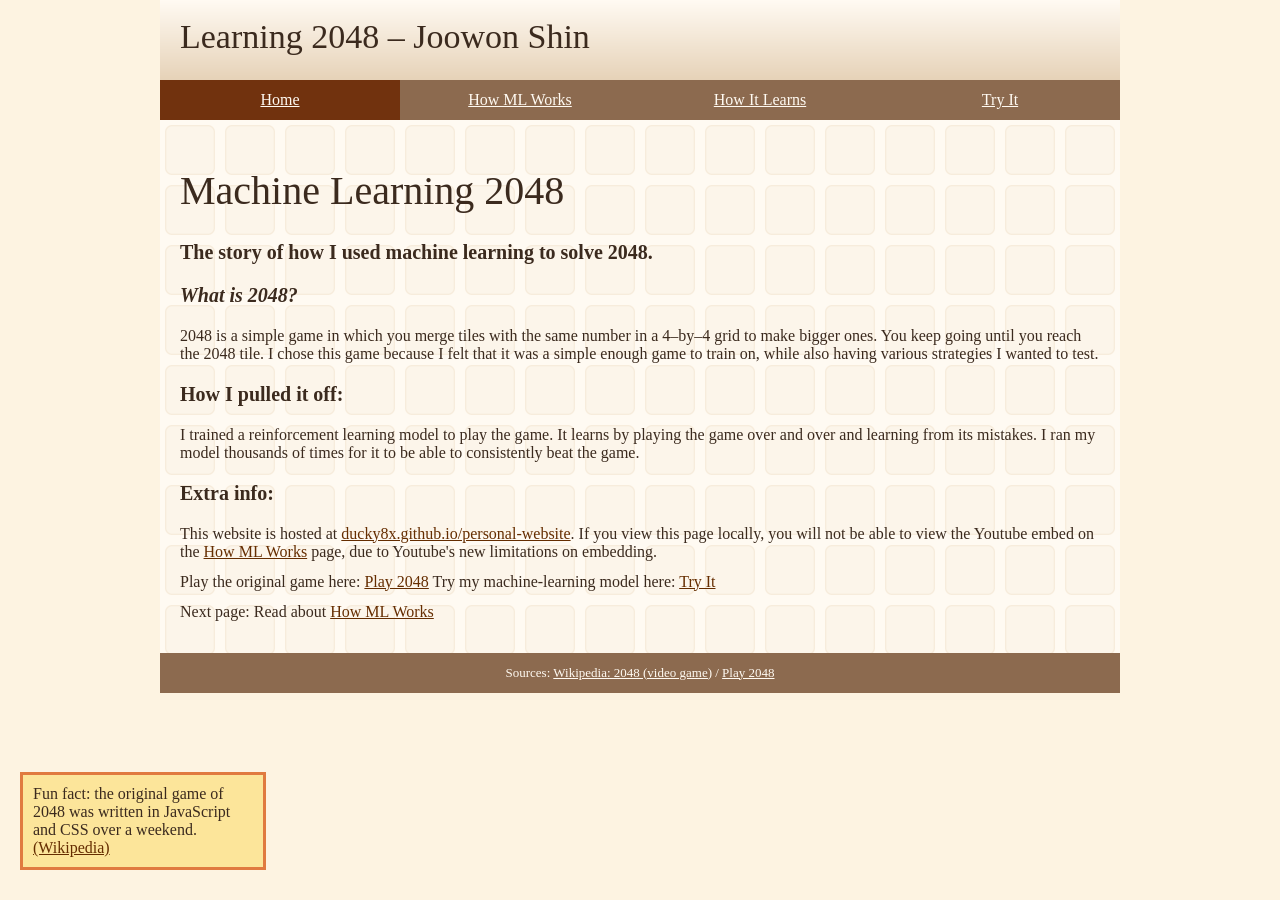
<file: index.html>
<!DOCTYPE html>
<html>
  <head>
    <meta charset="utf-8" />
    <title>Learning 2048 | Home</title>
    <link rel="stylesheet" href="css/style.css" />
  </head>
  <body>
    <!-- Start your code here -->
    <div id="wrapper">
      <div id="top">
        <div id="header">
          <div class="site-name">Learning 2048 &ndash; Joowon Shin</div>
        </div>
        <ul id="nav">
          <li><a href="index.html" class="selected">Home</a></li>
          <li><a href="how-ml-works.html">How ML Works</a></li>
          <li><a href="how-it-learns.html">How It Learns</a></li>
          <li><a href="try-it.html">Try It</a></li>
        </ul>
      </div>
      <div id="content">
        <div><h1 class="title">Machine Learning 2048</h1></div>
        <div><h2 class="intro">The story of how I used machine learning to solve 2048.</h2></div>
        <div><h3 class="intro italic">What is 2048?</h3></div>
        <div><p class="text">2048 is a simple game in which you merge tiles with the same number in a 4&ndash;by&ndash;4 grid to make bigger ones. You keep going until you reach the 2048 tile. I chose this game because I felt that it was a simple enough game to train on, while also having various strategies I wanted to test.</p></div>
        <div><p class="fixed">Fun fact: the original game of 2048 was written in JavaScript and CSS over a weekend. <a href="https://en.wikipedia.org/wiki/2048_(video_game)">(Wikipedia)</a></p></div>
        <div class="clear"></div>
        <div><h3 class="intro">How I pulled it off:</h3></div>
        <div><p class="text">I trained a reinforcement learning model to play the game. It learns by playing the game over and over and learning from its mistakes. I ran my model thousands of times for it to be able to consistently beat the game.</p></div>
        <div><h3 class="intro">Extra info:</h3></div>
        <div><p class="text">This website is hosted at <a href="https://ducky8x.github.io/personal-website/" target="_blank">ducky8x.github.io/personal-website</a>. If you view this page locally, you will not be able to view the Youtube embed on the <a href="how-ml-works.html">How ML Works</a> page, due to Youtube's new limitations on embedding.</p></div>
        <div><p class="text">Play the original game here: <a href="https://play2048.co/" target="_blank">Play 2048</a> Try my machine-learning model here: <a href="try-it.html">Try It</a></p></div>
        <div><p class="text">Next page: Read about <a href="how-ml-works.html">How ML Works</a></p></div>
        <div class="clear"></div>
      </div>
      <div id="footer">Sources: <a href="https://en.wikipedia.org/wiki/2048_(video_game)">Wikipedia: 2048 (video game)</a> / <a href="https://play2048.co/" target="_blank">Play 2048</a></div>
    </div>
    <!-- End your code here -->
  </body>
</html>
</file>
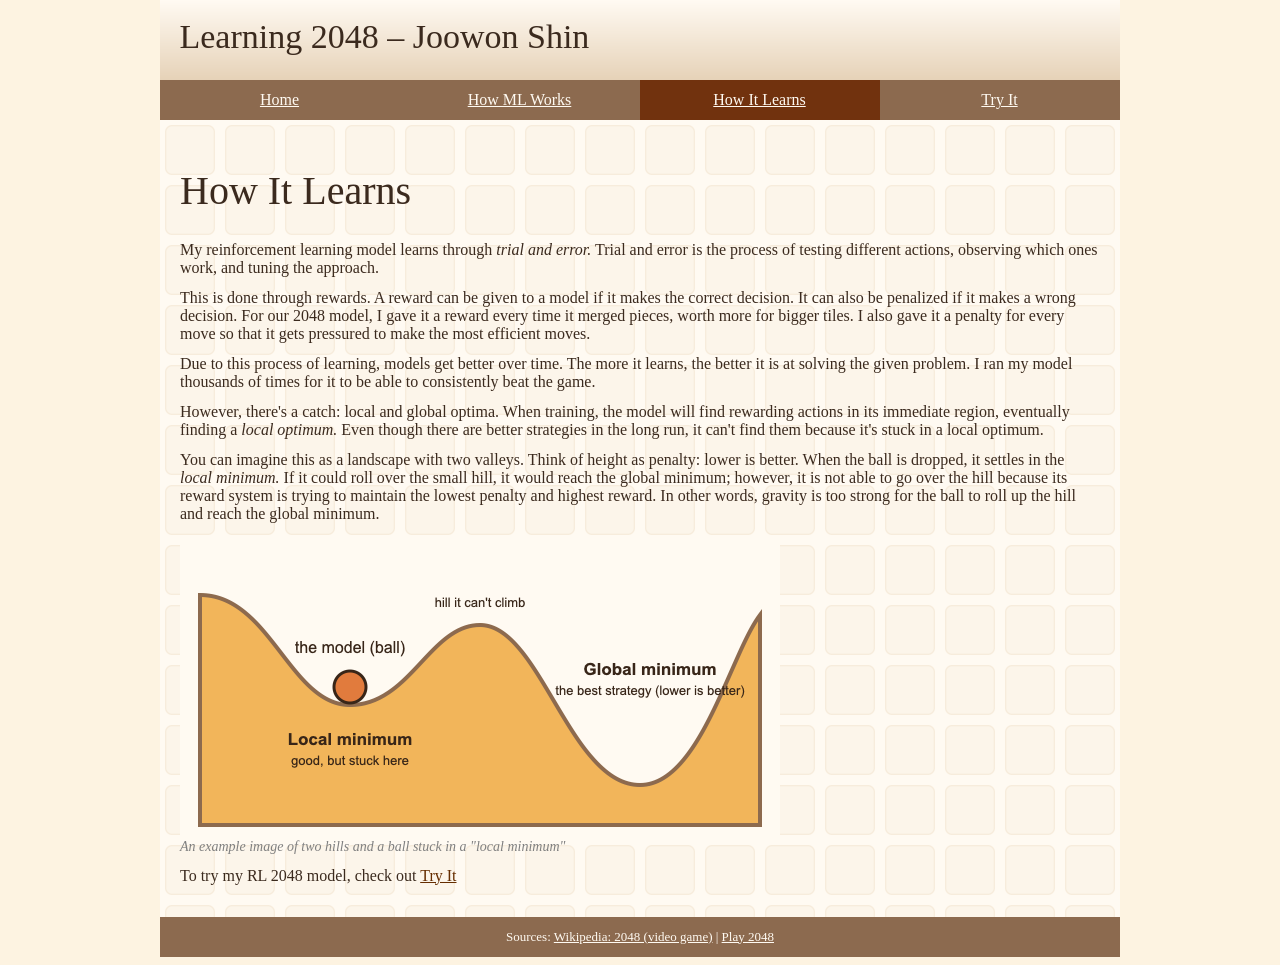
<file: how-it-learns.html>
<!DOCTYPE html>
<html>
  <head>
    <meta charset="utf-8" />
    <title>Learning 2048 | How It Learns</title>
    <link rel="stylesheet" href="css/style.css" />
  </head>
  <body>
    <!-- Start your code here -->
    <div id="wrapper">
      <div id="top">
        <div id="header">
          <div class="site-name">Learning 2048 &ndash; Joowon Shin</div>
        </div>
        <ul id="nav">
          <li><a href="index.html">Home</a></li>
          <li><a href="how-ml-works.html">How ML Works</a></li>
          <li><a href="how-it-learns.html" class="selected">How It Learns</a></li>
          <li><a href="try-it.html">Try It</a></li>
        </ul>
      </div>
      <div id="content">
        <div><h1 class="title">How It Learns</h1></div>
        <div><p class="text">My reinforcement learning model learns through <span class="italic">trial and error.</span> Trial and error is the process of testing different actions, observing which ones work, and tuning the approach.</p></div>
        <div><p class="text">This is done through rewards. A reward can be given to a model if it makes the correct decision. It can also be penalized if it makes a wrong decision. For our 2048 model, I gave it a reward every time it merged pieces, worth more for bigger tiles. I also gave it a penalty for every move so that it gets pressured to make the most efficient moves.</p></div>
        <div><p class="text">Due to this process of learning, models get better over time. The more it learns, the better it is at solving the given problem. I ran my model thousands of times for it to be able to consistently beat the game.</p></div>
        <div><p class="text">However, there's a catch: local and global optima. When training, the model will find rewarding actions in its immediate region, eventually finding a <span class="italic">local optimum.</span> Even though there are better strategies in the long run, it can't find them because it's stuck in a local optimum.</p></div>
        <div><p class="text"> You can imagine this as a landscape with two valleys. Think of height as penalty: lower is better. When the ball is dropped, it settles in the <span class="italic">local minimum.</span> If it could roll over the small hill, it would reach the global minimum; however, it is not able to go over the hill because its reward system is trying to maintain the lowest penalty and highest reward. In other words, gravity is too strong for the ball to roll up the hill and reach the global minimum.</p></div>
        <div class="image-group">
          <div><img src="images/hills.png" alt="A ball stuck in a shallow valley next to a deeper valley" width="600"/></div>
          <div><p class="text caption">An example image of two hills and a ball stuck in a "local minimum"</p></div>
        </div>
        <div><p class="text">To try my RL 2048 model, check out <a href="try-it.html">Try It</a></p></div>
        <div class="clear"></div>
      </div>
      <div id="footer">Sources: <a href="https://en.wikipedia.org/wiki/2048_(video_game)">Wikipedia: 2048 (video game)</a> | <a href="https://play2048.co/">Play 2048</a></div>
      
    </div>
    <!-- End your code here -->
  </body>
</html>
</file>
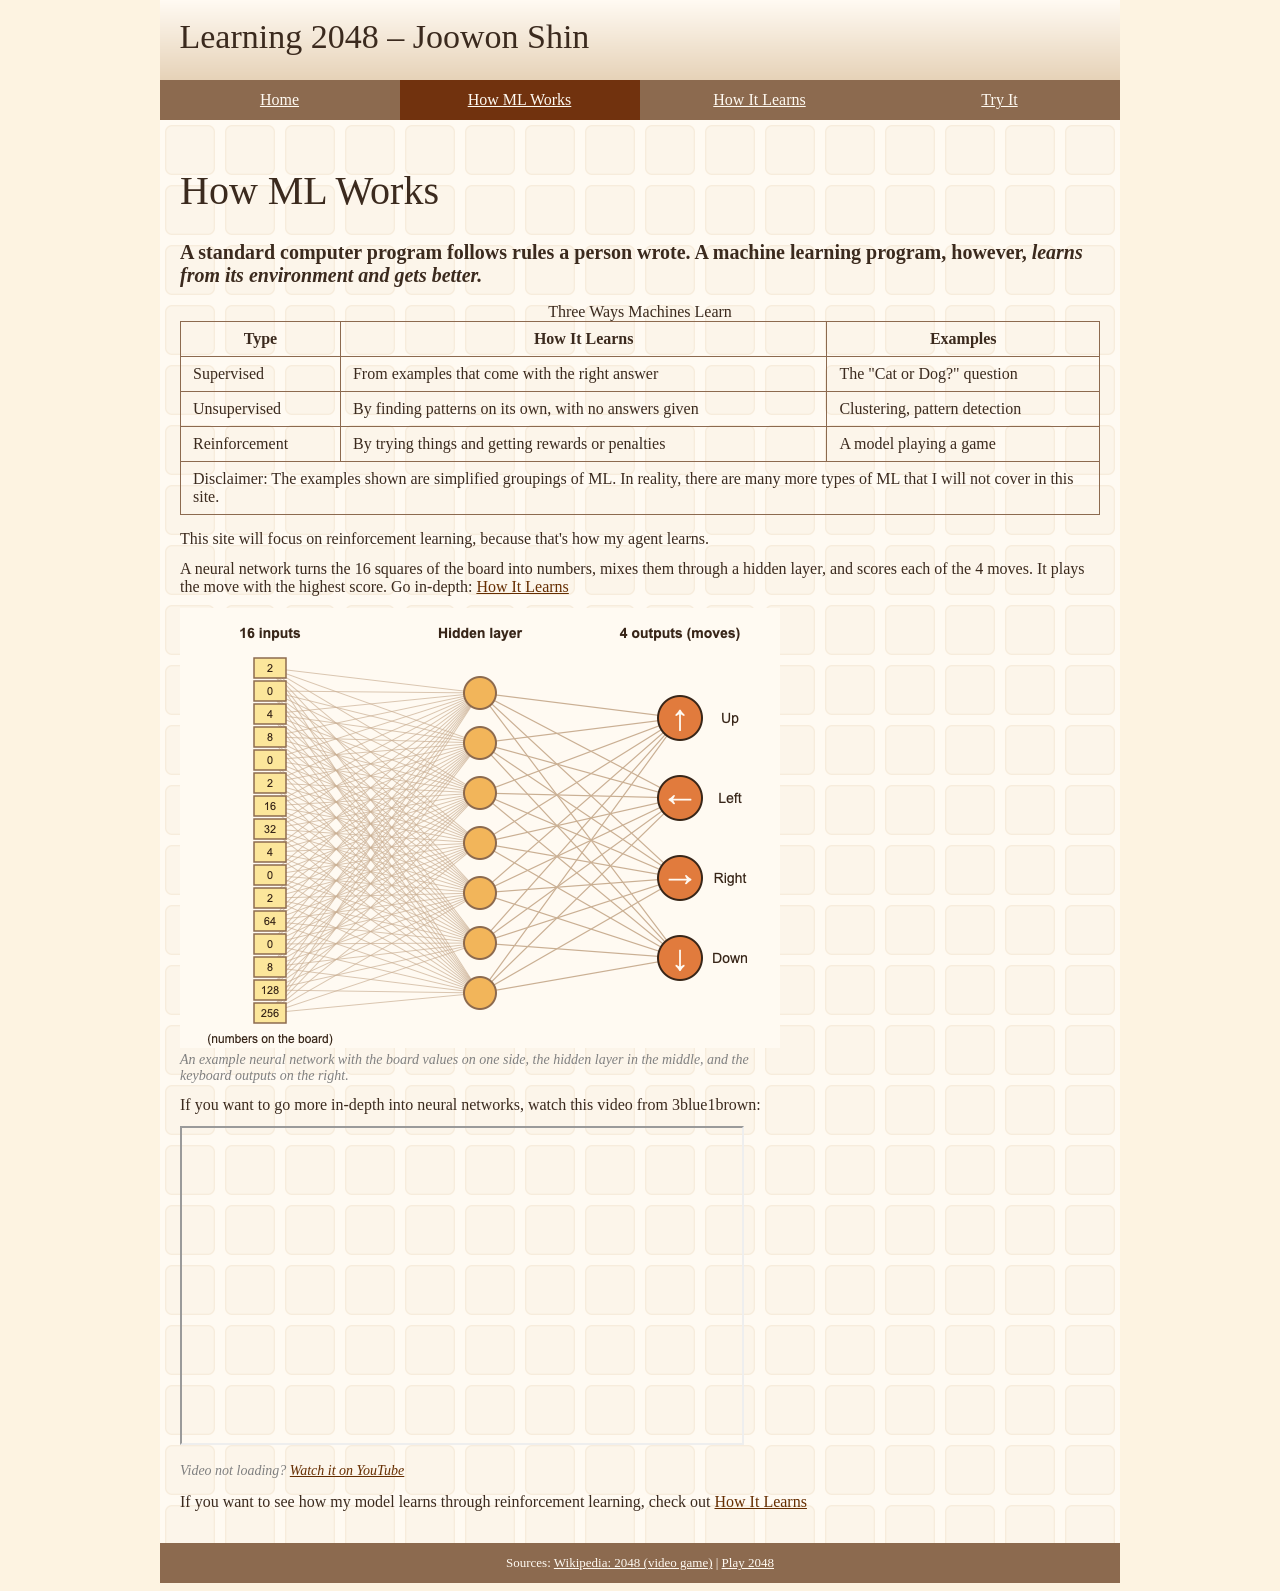
<file: how-ml-works.html>
<!DOCTYPE html>
<html>
  <head>
    <meta charset="utf-8" />
    <title>Learning 2048 | How ML Works</title>
    <link rel="stylesheet" href="css/style.css" />
  </head>
  <body>
    <!-- Start your code here -->
    <div id="wrapper">
      <div id="top">
        <div id="header">
          <div class="site-name">Learning 2048 &ndash; Joowon Shin</div>
        </div>
        <ul id="nav">
          <li><a href="index.html">Home</a></li>
          <li><a href="how-ml-works.html" class="selected">How ML Works</a></li>
          <li><a href="how-it-learns.html">How It Learns</a></li>
          <li><a href="try-it.html">Try It</a></li>
        </ul>
      </div>
      <div id="content">
        <div><h1 class="title">How ML Works</h1></div>
        <div><h2 class="intro">A standard computer program follows rules a person wrote. A machine learning program, however, <span class="italic">learns from its environment and gets better.</span></h2></div>
        <div class="text">
          <table class="table">
            <caption>Three Ways Machines Learn</caption>
            <tr>
              <th >Type</th>
              <th>How It Learns</th>
              <th>Examples</th>
            </tr>
            <tr>
              <td>Supervised</td>
              <td>From examples that come with the right answer</td>
              <td>The "Cat or Dog?" question</td>
            </tr>
            <tr>
              <td>Unsupervised</td>
              <td>By finding patterns on its own, with no answers given</td>
              <td>Clustering, pattern detection</td>
            </tr>
            <tr>
              <td>Reinforcement</td>
              <td>By trying things and getting rewards or penalties</td>
              <td>A model playing a game</td>
            </tr>
            <tr>
              <td colspan="3">Disclaimer: The examples shown are simplified groupings of ML. In reality, there are many more types of ML that I will not cover in this site.</td>
            </tr>
          </table>
        </div>
        <div><p class="text">This site will focus on reinforcement learning, because that's how my agent learns.</p></div>
        <div><p class="text">A neural network turns the 16 squares of the board into numbers, mixes them through a hidden layer, and scores each of the 4 moves. It plays the move with the highest score. Go in-depth: <a href="how-it-learns.html">How It Learns</a></p></div>
        <div class="image-group">
          <div><img src="images/neural-net.png" alt="16 board numbers feeding a hidden layer that picks one of 4 moves" width="600"/></div>
          <div><p class="text caption">An example neural network with the board values on one side, the hidden layer in the middle, and the keyboard outputs on the right.</p></div>
        </div>
        <div class="clear"></div>
        <div><p class="text">If you want to go more in-depth into neural networks, watch this video from 3blue1brown:</p></div>
        <div><iframe width="560" height="315" src="https://www.youtube.com/embed/aircAruvnKk?si=c6hYpVewf-5fwZvD" title="YouTube video player" allow="accelerometer; autoplay; clipboard-write; encrypted-media; gyroscope; picture-in-picture; web-share" referrerpolicy="strict-origin-when-cross-origin" allowfullscreen></iframe></div> <!--Does not show embed; youtube 158 error. works when run on localhost.-->
        <div><p class="caption">Video not loading? <a href="https://www.youtube.com/watch?v=aircAruvnKk">Watch it on YouTube</a></p></div>
        <div><p class="text">If you want to see how my model learns through reinforcement learning, check out <a href="how-it-learns.html">How It Learns</a></p></div>
        <div class="clear"></div>
      </div>
      <div id="footer">Sources: <a href="https://en.wikipedia.org/wiki/2048_(video_game)">Wikipedia: 2048 (video game)</a> | <a href="https://play2048.co/">Play 2048</a></div>
    </div>
    <!-- End your code here -->
  </body>
</html>
</file>
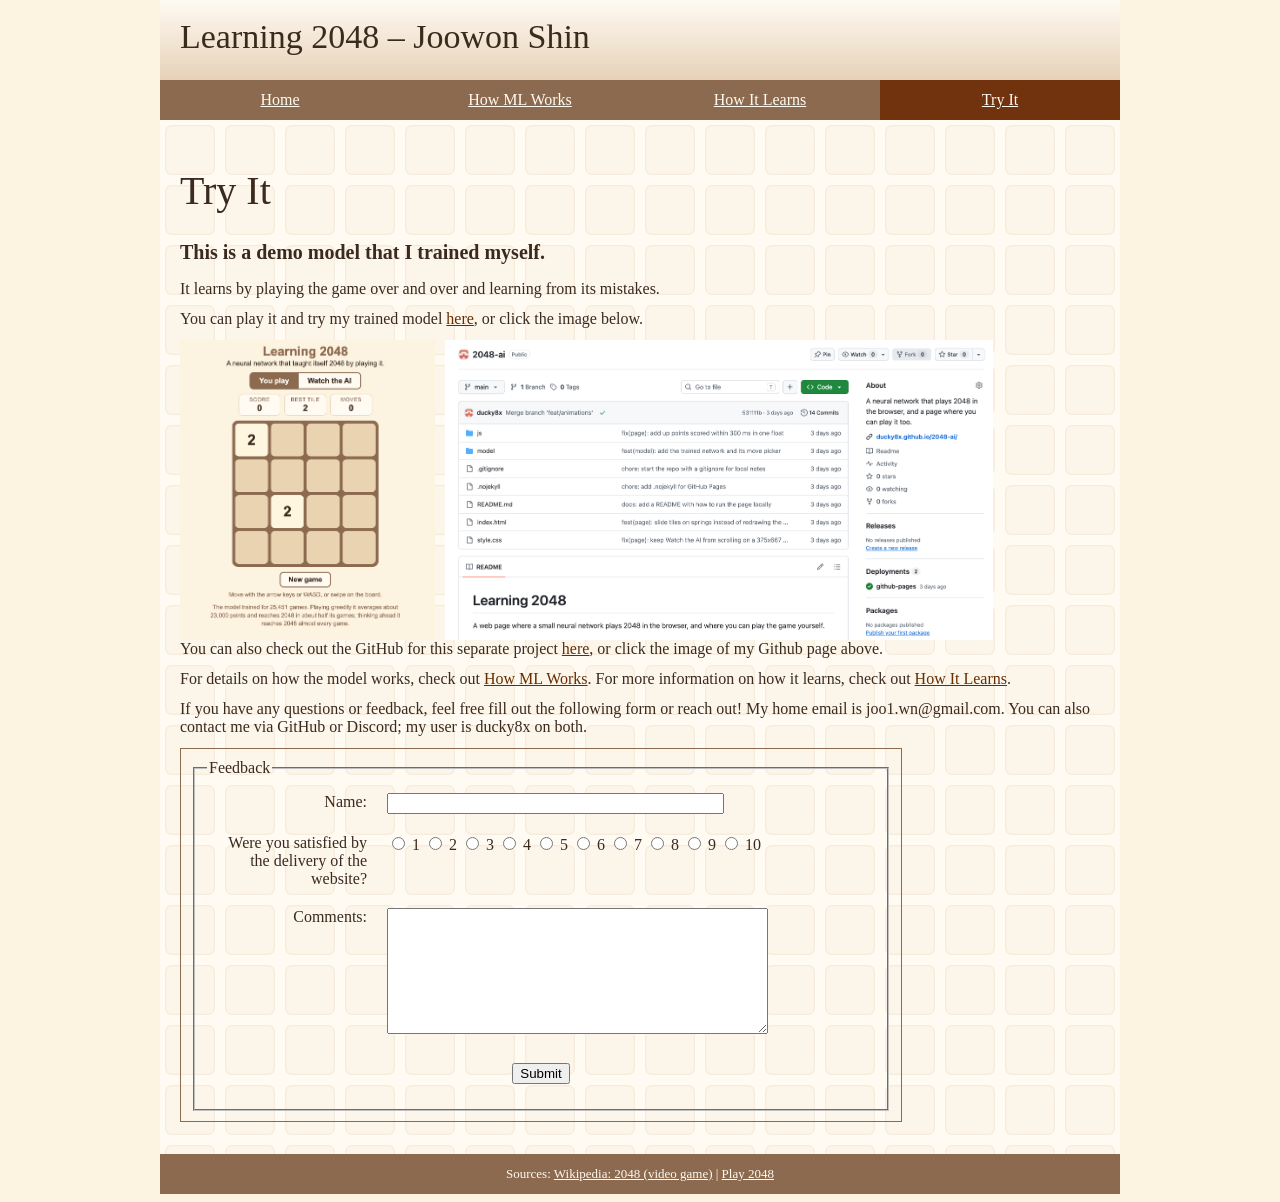
<file: try-it.html>
<!DOCTYPE html>
<html>
  <head>
    <meta charset="utf-8" />
    <title>Learning 2048 | Try It</title>
    <link rel="stylesheet" href="css/style.css" />
  </head>
  <body>
    <!-- Start your code here -->
    <div id="wrapper">
      <div id="top">
        <div id="header">
          <div class="site-name">Learning 2048 &ndash; Joowon Shin</div>
        </div>
        <ul id="nav">
          <li><a href="index.html">Home</a></li>
          <li><a href="how-ml-works.html">How ML Works</a></li>
          <li><a href="how-it-learns.html">How It Learns</a></li>
          <li><a href="try-it.html" class="selected">Try It</a></li>
        </ul>
      </div>
      <div id="content">
        <div><h1 class="title">Try It</h1></div>
        <div><h2 class="intro">This is a demo model that I trained myself.</h2></div>
        <div><p class="text">It learns by playing the game over and over and learning from its mistakes.</p></div>
        <div><p class="text">You can play it and try my trained model <a href="https://ducky8x.github.io/2048-ai/" target="_blank">here</a>, or click the image below.</p></div>
        <div class="image-stack">
          <a href="https://ducky8x.github.io/2048-ai/" target="_blank">
            <img src="images/2048-ml.png" alt="The website for the 2048 ML model"/>
          </a>
          <a href="https://github.com/ducky8x/2048-ai" target="_blank">
            <img src="images/2048-ai.png" alt="The Github page for the 2048 project"/>
          </a>
        </div>
        <div class="clear"></div>
        <div><p class="text">You can also check out the GitHub for this separate project <a href="https://github.com/ducky8x/2048-ai" target="_blank">here</a>, or click the image of my Github page above.</p></div>
        <div><p class="text">For details on how the model works, check out <a href="how-ml-works.html">How ML Works</a>. For more information on how it learns, check out <a href="how-it-learns.html">How It Learns</a>.</p></div>
        <div><p class="text">If you have any questions or feedback, feel free fill out the following form or reach out! My home email is joo1.wn&#64;gmail.com. You can also contact me via GitHub or Discord; my user is ducky8x on both.</p></div>
        <div>
          <form class="feedback-form" method="post" action="try-it.html">
            <fieldset>
              <legend>Feedback</legend>

              <div class="left-column">Name:</div>
              <div class="right-column">
                <input type="text" name="name" size="40"/>
              </div>
              <div class="clear"></div>

              <div class="left-column">Were you satisfied by the delivery of the website?</div>
              <div class="right-column">
                <input type="radio" name="satisfaction" value="1"/> 1
                <input type="radio" name="satisfaction" value="2"/> 2
                <input type="radio" name="satisfaction" value="3"/> 3
                <input type="radio" name="satisfaction" value="4"/> 4
                <input type="radio" name="satisfaction" value="5"/> 5
                <input type="radio" name="satisfaction" value="6"/> 6
                <input type="radio" name="satisfaction" value="7"/> 7
                <input type="radio" name="satisfaction" value="8"/> 8
                <input type="radio" name="satisfaction" value="9"/> 9
                <input type="radio" name="satisfaction" value="10"/> 10
              </div>
              <div class="clear"></div>

              <div class="left-column">Comments:</div>
              <div class="right-column">
                <textarea name="comments" rows="8" cols="45"></textarea>
              </div>
              <div class="clear"></div>

              <div class="submit">
                <input type="submit" value="Submit"/>
              </div>
            </fieldset>
          </form>
        </div>
        <div class="clear"></div>
      </div>
      <div id="footer">Sources: <a href="https://en.wikipedia.org/wiki/2048_(video_game)">Wikipedia: 2048 (video game)</a> | <a href="https://play2048.co/">Play 2048</a></div>
    </div>
    <!-- End your code here -->
  </body>
</html>
</file>
<file: css/style.css>
/* External style sheet */
body {
  background-color: #FDF3E1;
  font-family: "Times New Roman", Times, sans-serif;
  color: #3B2A1E;
}

#wrapper {
  width: 960px;
  margin: 0 auto;
}

/* Header and nav stay pinned to the top of the screen */
#top {
  position: fixed;
  top: 0;
  left: 50%;
  width: 960px;
  margin-left: -480px;
  z-index: 10;
}

.selected {
  background-color: #71320e;
}

#header {
  position: relative;
  z-index: 1;
  height: 80px;
  background-color: #E6D2B8;
  background-image: url(../images/gradient.png);
  background-repeat: repeat-x;
}

.site-name {
  position: absolute;
  top: 18px;
  left: 20px;
  z-index: 2;
  font-family: "Playfair Display", Georgia, serif;
  font-size: 34px;
}

#nav {
  height: 40px;
  margin: 0;
  padding: 0;
  list-style: none;
  text-decoration: none;
  background-color: #8C6A4F;
}

#nav li {
  float: left;
}

#nav a {
  display: block;
  width: 240px;
  height: 40px;
  line-height: 40px;
  text-align: center;
  color: #FFFAF2;
}

#content {
  margin-top: 120px; /* room for the fixed header and nav */
  padding: 20px;
  background-color: #FFFAF2;
  background-image: url(../images/tiles.png);
  background-repeat: repeat;
}

a:link {
  color: #652d00;
}
a:visited {
  color: #d35f00;
}
a:hover {
  color: #f0a200;
}
a:active {
  color: #ff6600;
}


.title {
  font-size: 40px;
  font-family: "Playfair Display", Georgia, serif;
  font-weight: 500;
}

.intro {
  font-size: 20px;
}

.text {
  margin: 0 0 12px 0;
}

.italic {
  font-style: italic;
}

.table {
  border-collapse: collapse;
  margin: 15px 0;
}

.table th, .table td {
  padding: 8px 12px;
  border: 1px solid #8C6A4F;
}

.list {
  margin: 0 0 12px 0;
}

.fixed { /*used in fun fact*/
  position: fixed;
  bottom: 20px;
  left: 20px;
  z-index: 2;
  width: 220px;
  margin: 0 10px 10px 0;
  padding: 10px;
  border: 3px solid #E07A3F;
  background-color: #FCE59A;
}

.clear {
  clear: both;
}

.image-group {
  width: 600px;
}

.image-stack img{
  float: left;
  height: 300px;
  margin-right: 10px;
}

.clear {
  clear: both;
}

/* Feedback form on the Try It page */
.feedback-form {
  width: 700px;
  padding: 10px;
  margin: 0 0 12px 0;
  border: 1px solid #8C6A4F;
}

.left-column {
  float: left;
  width: 150px;
  padding: 10px;
  margin-right: 10px;
  text-align: right;
}

.right-column {
  padding: 10px;
}

.submit {
  text-align: center;
  padding: 15px;
}

.caption {
  font-style: italic;
  color: gray;
  font-size: 14px;
}

#footer {
  height: 40px;
  line-height: 40px;
  text-align: center;
  font-size: 13px;
  background-color: #8C6A4F;
  color: #FFFAF2;
}

#footer a {
  color: #FFFAF2;
}
</file>
